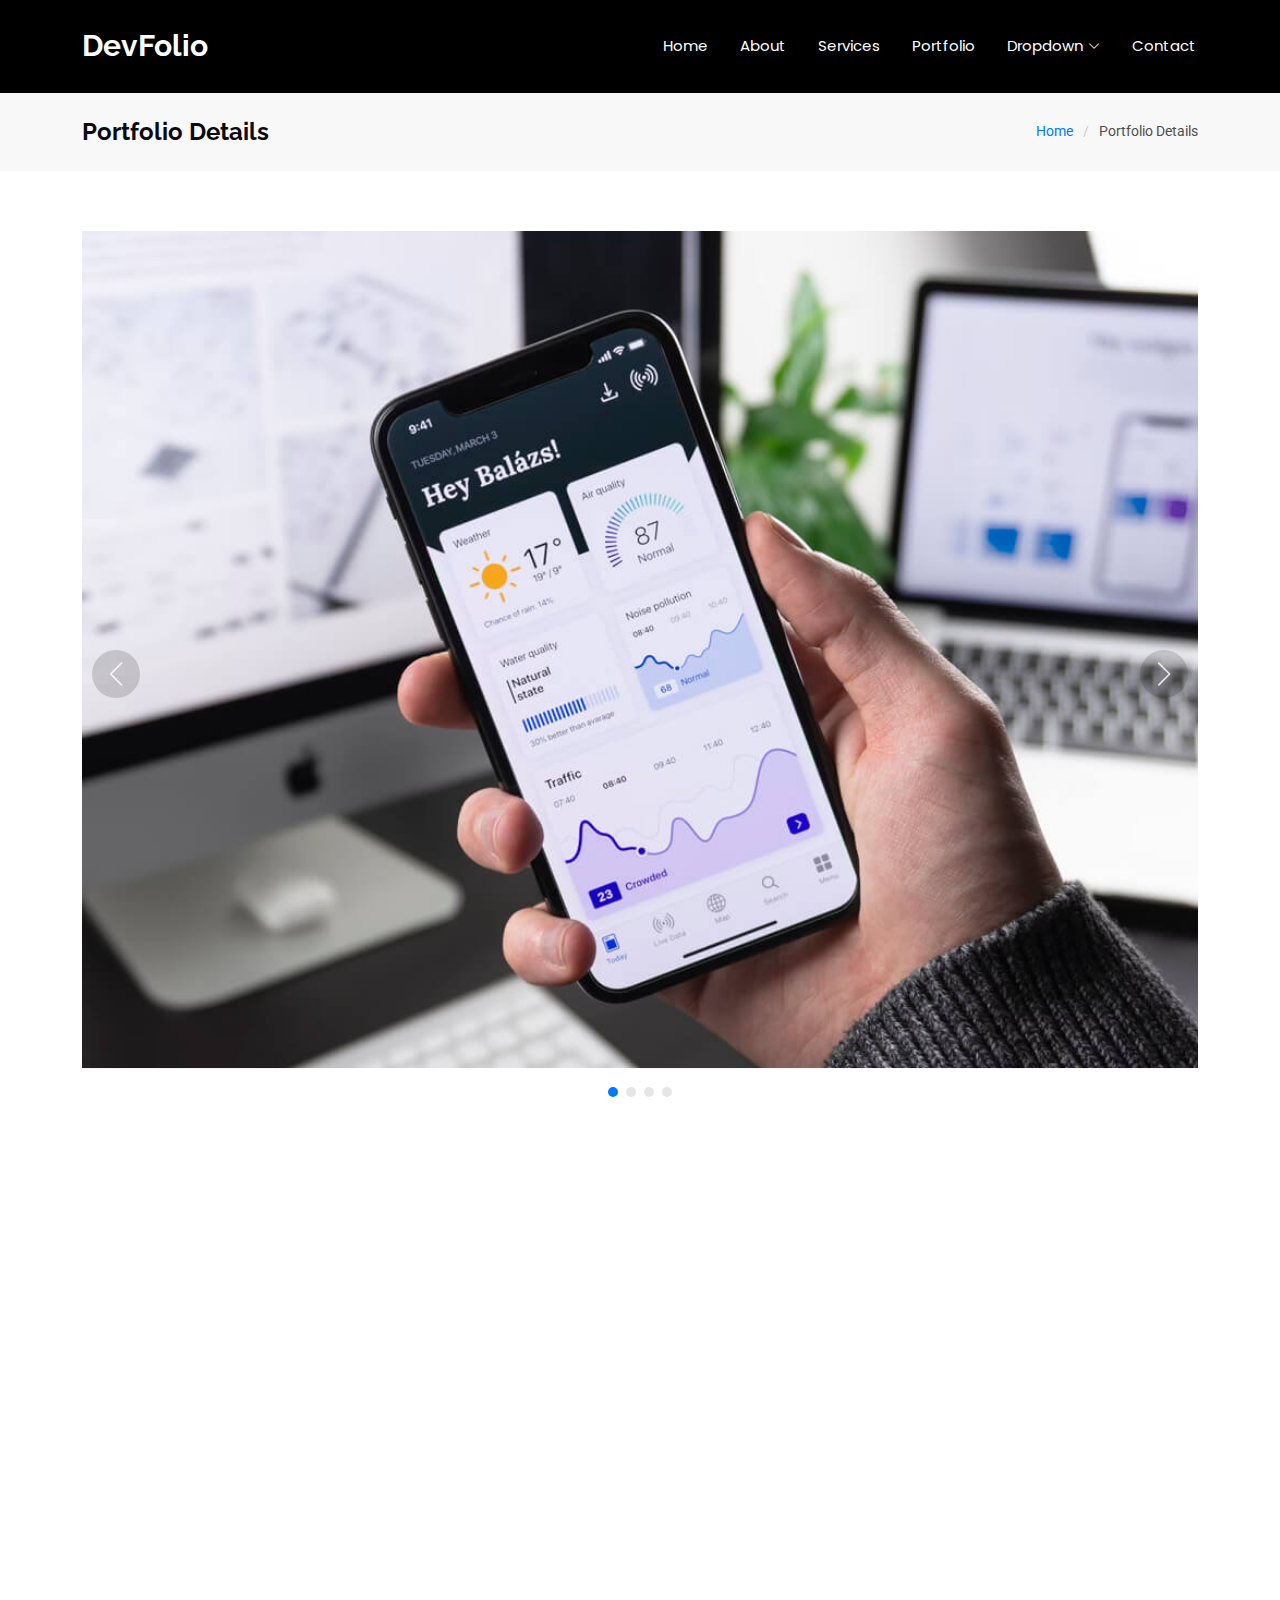
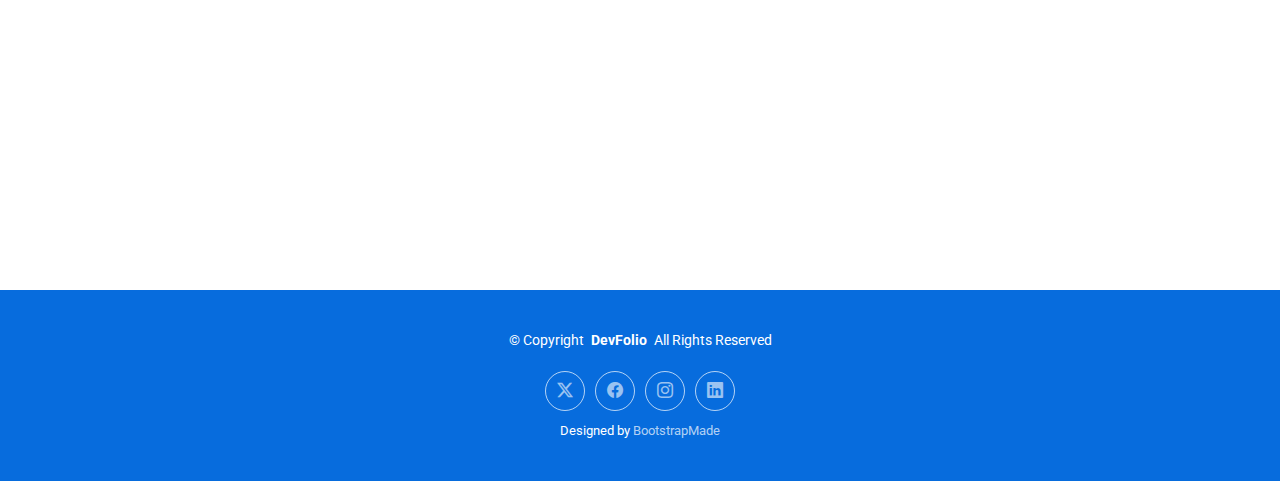
<file: portfolio-details.html>
<!DOCTYPE html>
<html lang="en">

<head>
  <meta charset="utf-8">
  <meta content="width=device-width, initial-scale=1.0" name="viewport">
  <title>Portfolio Details - DevFolio Bootstrap Template</title>
  <meta content="" name="description">
  <meta content="" name="keywords">

  <!-- Favicons -->
  <link href="assets/img/favicon.png" rel="icon">
  <link href="assets/img/apple-touch-icon.png" rel="apple-touch-icon">

  <!-- Fonts -->
  <link href="https://fonts.googleapis.com" rel="preconnect">
  <link href="https://fonts.gstatic.com" rel="preconnect" crossorigin>
  <link href="https://fonts.googleapis.com/css2?family=Roboto:ital,wght@0,100;0,300;0,400;0,500;0,700;0,900;1,100;1,300;1,400;1,500;1,700;1,900&family=Poppins:ital,wght@0,100;0,200;0,300;0,400;0,500;0,600;0,700;0,800;0,900;1,100;1,200;1,300;1,400;1,500;1,600;1,700;1,800;1,900&family=Raleway:ital,wght@0,100;0,200;0,300;0,400;0,500;0,600;0,700;0,800;0,900;1,100;1,200;1,300;1,400;1,500;1,600;1,700;1,800;1,900&display=swap" rel="stylesheet">

  <!-- Vendor CSS Files -->
  <link href="assets/vendor/bootstrap/css/bootstrap.min.css" rel="stylesheet">
  <link href="assets/vendor/bootstrap-icons/bootstrap-icons.css" rel="stylesheet">
  <link href="assets/vendor/aos/aos.css" rel="stylesheet">
  <link href="assets/vendor/glightbox/css/glightbox.min.css" rel="stylesheet">
  <link href="assets/vendor/swiper/swiper-bundle.min.css" rel="stylesheet">

  <!-- Main CSS File -->
  <link href="assets/css/main.css" rel="stylesheet">

  <!-- =======================================================
  * Template Name: DevFolio
  * Template URL: https://bootstrapmade.com/devfolio-bootstrap-portfolio-html-template/
  * Updated: Jun 06 2024 with Bootstrap v5.3.3
  * Author: BootstrapMade.com
  * License: https://bootstrapmade.com/license/
  ======================================================== -->
</head>

<body class="portfolio-details-page">

  <header id="header" class="header d-flex align-items-center sticky-top">
    <div class="container-fluid container-xl position-relative d-flex align-items-center justify-content-between">

      <a href="index.html" class="logo d-flex align-items-center">
        <!-- Uncomment the line below if you also wish to use an image logo -->
        <!-- <img src="assets/img/logo.png" alt=""> -->
        <h1 class="sitename">DevFolio</h1>
      </a>

      <nav id="navmenu" class="navmenu">
        <ul>
          <li><a href="#hero">Home<br></a></li>
          <li><a href="#about">About</a></li>
          <li><a href="#services">Services</a></li>
          <li><a href="#portfolio">Portfolio</a></li>
          <li class="dropdown"><a href="#"><span>Dropdown</span> <i class="bi bi-chevron-down toggle-dropdown"></i></a>
            <ul>
              <li><a href="#">Dropdown 1</a></li>
              <li class="dropdown"><a href="#"><span>Deep Dropdown</span> <i class="bi bi-chevron-down toggle-dropdown"></i></a>
                <ul>
                  <li><a href="#">Deep Dropdown 1</a></li>
                  <li><a href="#">Deep Dropdown 2</a></li>
                  <li><a href="#">Deep Dropdown 3</a></li>
                  <li><a href="#">Deep Dropdown 4</a></li>
                  <li><a href="#">Deep Dropdown 5</a></li>
                </ul>
              </li>
              <li><a href="#">Dropdown 2</a></li>
              <li><a href="#">Dropdown 3</a></li>
              <li><a href="#">Dropdown 4</a></li>
            </ul>
          </li>
          <li><a href="#contact">Contact</a></li>
        </ul>
        <i class="mobile-nav-toggle d-xl-none bi bi-list"></i>
      </nav>

    </div>
  </header>

  <main class="main">

    <!-- Page Title -->
    <div class="page-title" data-aos="fade">
      <div class="container d-lg-flex justify-content-between align-items-center">
        <h1 class="mb-2 mb-lg-0">Portfolio Details</h1>
        <nav class="breadcrumbs">
          <ol>
            <li><a href="index.html">Home</a></li>
            <li class="current">Portfolio Details</li>
          </ol>
        </nav>
      </div>
    </div><!-- End Page Title -->

    <!-- Portfolio Details Section -->
    <section id="portfolio-details" class="portfolio-details section">

      <div class="container" data-aos="fade-up">

        <div class="portfolio-details-slider swiper">
          <script type="application/json" class="swiper-config">
            {
              "loop": true,
              "speed": 600,
              "autoplay": {
                "delay": 5000
              },
              "slidesPerView": "auto",
              "navigation": {
                "nextEl": ".swiper-button-next",
                "prevEl": ".swiper-button-prev"
              },
              "pagination": {
                "el": ".swiper-pagination",
                "type": "bullets",
                "clickable": true
              }
            }
          </script>
          <div class="swiper-wrapper align-items-center">

            <div class="swiper-slide">
              <img src="assets/img/portfolio/app-1.jpg" alt="">
            </div>

            <div class="swiper-slide">
              <img src="assets/img/portfolio/product-1.jpg" alt="">
            </div>

            <div class="swiper-slide">
              <img src="assets/img/portfolio/branding-1.jpg" alt="">
            </div>

            <div class="swiper-slide">
              <img src="assets/img/portfolio/books-1.jpg" alt="">
            </div>

          </div>
          <div class="swiper-button-prev"></div>
          <div class="swiper-button-next"></div>
          <div class="swiper-pagination"></div>
        </div>

        <div class="row justify-content-between gy-4 mt-4">

          <div class="col-lg-8" data-aos="fade-up">
            <div class="portfolio-description">
              <h2>This is an example of portfolio details</h2>
              <p>
                Autem ipsum nam porro corporis rerum. Quis eos dolorem eos itaque inventore commodi labore quia quia. Exercitationem repudiandae officiis neque suscipit non officia eaque itaque enim. Voluptatem officia accusantium nesciunt est omnis tempora consectetur dignissimos. Sequi nulla at esse enim cum deserunt eius.
              </p>
              <p>
                Amet consequatur qui dolore veniam voluptatem voluptatem sit. Non aspernatur atque natus ut cum nam et. Praesentium error dolores rerum minus sequi quia veritatis eum. Eos et doloribus doloremque nesciunt molestiae laboriosam.
              </p>

              <div class="testimonial-item">
                <p>
                  <i class="bi bi-quote quote-icon-left"></i>
                  <span>Export tempor illum tamen malis malis eram quae irure esse labore quem cillum quid cillum eram malis quorum velit fore eram velit sunt aliqua noster fugiat irure amet legam anim culpa.</span>
                  <i class="bi bi-quote quote-icon-right"></i>
                </p>
                <div>
                  <img src="assets/img/testimonials/testimonials-2.jpg" class="testimonial-img" alt="">
                  <h3>Sara Wilsson</h3>
                  <h4>Designer</h4>
                </div>
              </div>

              <p>
                Impedit ipsum quae et aliquid doloribus et voluptatem quasi. Perspiciatis occaecati earum et magnam animi. Quibusdam non qui ea vitae suscipit vitae sunt. Repudiandae incidunt cumque minus deserunt assumenda tempore. Delectus voluptas necessitatibus est.
              </p>

              <p>
                Sunt voluptatum sapiente facilis quo odio aut ipsum repellat debitis. Molestiae et autem libero. Explicabo et quod necessitatibus similique quis dolor eum. Numquam eaque praesentium rem et qui nesciunt.
              </p>

            </div>
          </div>

          <div class="col-lg-3" data-aos="fade-up" data-aos-delay="100">
            <div class="portfolio-info">
              <h3>Project information</h3>
              <ul>
                <li><strong>Category</strong> Web design</li>
                <li><strong>Client</strong> ASU Company</li>
                <li><strong>Project date</strong> 01 March, 2020</li>
                <li><strong>Project URL</strong> <a href="#">www.example.com</a></li>
                <li><a href="#" class="btn-visit align-self-start">Visit Website</a></li>
              </ul>
            </div>
          </div>

        </div>

      </div>

    </section><!-- /Portfolio Details Section -->

  </main>

  <footer id="footer" class="footer">

    <div class="container">
      <div class="copyright text-center ">
        <p>© <span>Copyright</span> <strong class="px-1 sitename">DevFolio</strong> <span>All Rights Reserved</span></p>
      </div>
      <div class="social-links d-flex justify-content-center">
        <a href=""><i class="bi bi-twitter-x"></i></a>
        <a href=""><i class="bi bi-facebook"></i></a>
        <a href=""><i class="bi bi-instagram"></i></a>
        <a href=""><i class="bi bi-linkedin"></i></a>
      </div>
      <div class="credits">
        <!-- All the links in the footer should remain intact. -->
        <!-- You can delete the links only if you've purchased the pro version. -->
        <!-- Licensing information: https://bootstrapmade.com/license/ -->
        <!-- Purchase the pro version with working PHP/AJAX contact form: [buy-url] -->
        Designed by <a href="https://bootstrapmade.com/">BootstrapMade</a>
      </div>
    </div>

  </footer>

  <!-- Scroll Top -->
  <a href="#" id="scroll-top" class="scroll-top d-flex align-items-center justify-content-center"><i class="bi bi-arrow-up-short"></i></a>

  <!-- Preloader -->
  <div id="preloader"></div>

  <!-- Vendor JS Files -->
  <script src="assets/vendor/bootstrap/js/bootstrap.bundle.min.js"></script>
  <script src="assets/vendor/php-email-form/validate.js"></script>
  <script src="assets/vendor/aos/aos.js"></script>
  <script src="assets/vendor/typed.js/typed.umd.js"></script>
  <script src="assets/vendor/waypoints/noframework.waypoints.js"></script>
  <script src="assets/vendor/purecounter/purecounter_vanilla.js"></script>
  <script src="assets/vendor/glightbox/js/glightbox.min.js"></script>
  <script src="assets/vendor/imagesloaded/imagesloaded.pkgd.min.js"></script>
  <script src="assets/vendor/isotope-layout/isotope.pkgd.min.js"></script>
  <script src="assets/vendor/swiper/swiper-bundle.min.js"></script>

  <!-- Main JS File -->
  <script src="assets/js/main.js"></script>

</body>

</html>
</file>
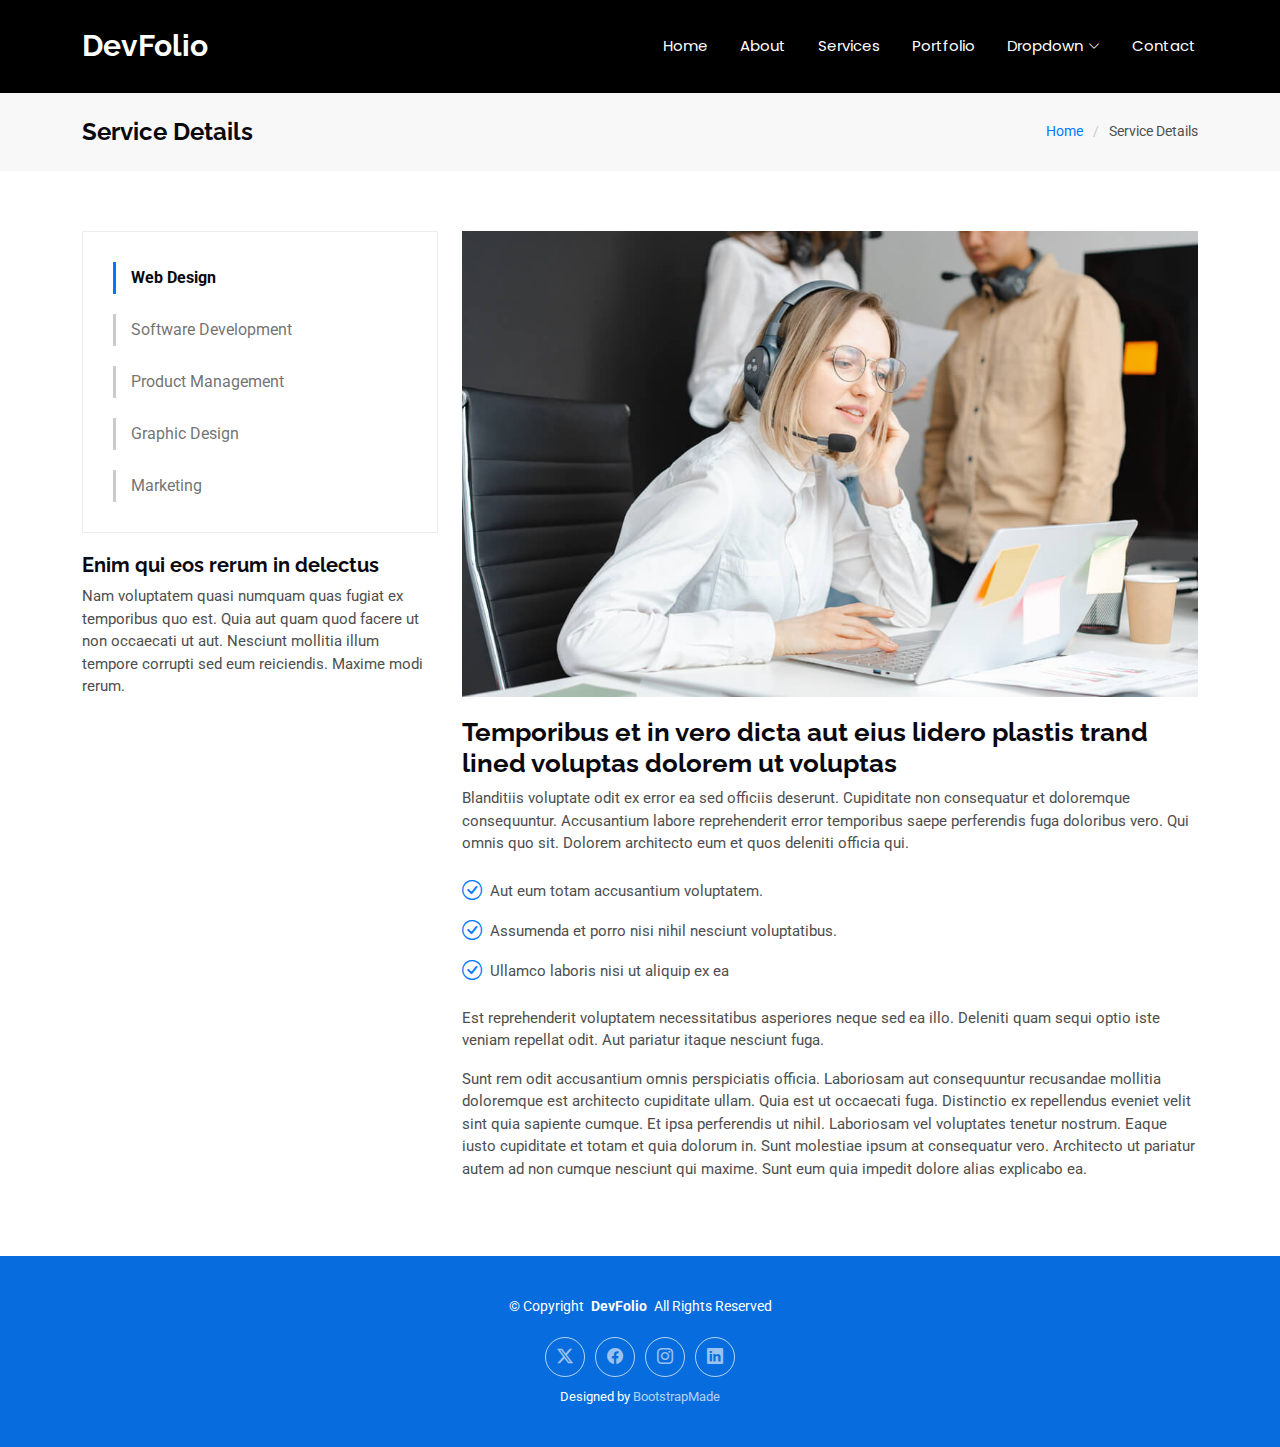
<file: service-details.html>
<!DOCTYPE html>
<html lang="en">

<head>
  <meta charset="utf-8">
  <meta content="width=device-width, initial-scale=1.0" name="viewport">
  <title>Service Details - DevFolio Bootstrap Template</title>
  <meta content="" name="description">
  <meta content="" name="keywords">

  <!-- Favicons -->
  <link href="assets/img/favicon.png" rel="icon">
  <link href="assets/img/apple-touch-icon.png" rel="apple-touch-icon">

  <!-- Fonts -->
  <link href="https://fonts.googleapis.com" rel="preconnect">
  <link href="https://fonts.gstatic.com" rel="preconnect" crossorigin>
  <link href="https://fonts.googleapis.com/css2?family=Roboto:ital,wght@0,100;0,300;0,400;0,500;0,700;0,900;1,100;1,300;1,400;1,500;1,700;1,900&family=Poppins:ital,wght@0,100;0,200;0,300;0,400;0,500;0,600;0,700;0,800;0,900;1,100;1,200;1,300;1,400;1,500;1,600;1,700;1,800;1,900&family=Raleway:ital,wght@0,100;0,200;0,300;0,400;0,500;0,600;0,700;0,800;0,900;1,100;1,200;1,300;1,400;1,500;1,600;1,700;1,800;1,900&display=swap" rel="stylesheet">

  <!-- Vendor CSS Files -->
  <link href="assets/vendor/bootstrap/css/bootstrap.min.css" rel="stylesheet">
  <link href="assets/vendor/bootstrap-icons/bootstrap-icons.css" rel="stylesheet">
  <link href="assets/vendor/aos/aos.css" rel="stylesheet">
  <link href="assets/vendor/glightbox/css/glightbox.min.css" rel="stylesheet">
  <link href="assets/vendor/swiper/swiper-bundle.min.css" rel="stylesheet">

  <!-- Main CSS File -->
  <link href="assets/css/main.css" rel="stylesheet">

  <!-- =======================================================
  * Template Name: DevFolio
  * Template URL: https://bootstrapmade.com/devfolio-bootstrap-portfolio-html-template/
  * Updated: Jun 06 2024 with Bootstrap v5.3.3
  * Author: BootstrapMade.com
  * License: https://bootstrapmade.com/license/
  ======================================================== -->
</head>

<body class="service-details-page">

  <header id="header" class="header d-flex align-items-center sticky-top">
    <div class="container-fluid container-xl position-relative d-flex align-items-center justify-content-between">

      <a href="index.html" class="logo d-flex align-items-center">
        <!-- Uncomment the line below if you also wish to use an image logo -->
        <!-- <img src="assets/img/logo.png" alt=""> -->
        <h1 class="sitename">DevFolio</h1>
      </a>

      <nav id="navmenu" class="navmenu">
        <ul>
          <li><a href="#hero">Home<br></a></li>
          <li><a href="#about">About</a></li>
          <li><a href="#services">Services</a></li>
          <li><a href="#portfolio">Portfolio</a></li>
          <li class="dropdown"><a href="#"><span>Dropdown</span> <i class="bi bi-chevron-down toggle-dropdown"></i></a>
            <ul>
              <li><a href="#">Dropdown 1</a></li>
              <li class="dropdown"><a href="#"><span>Deep Dropdown</span> <i class="bi bi-chevron-down toggle-dropdown"></i></a>
                <ul>
                  <li><a href="#">Deep Dropdown 1</a></li>
                  <li><a href="#">Deep Dropdown 2</a></li>
                  <li><a href="#">Deep Dropdown 3</a></li>
                  <li><a href="#">Deep Dropdown 4</a></li>
                  <li><a href="#">Deep Dropdown 5</a></li>
                </ul>
              </li>
              <li><a href="#">Dropdown 2</a></li>
              <li><a href="#">Dropdown 3</a></li>
              <li><a href="#">Dropdown 4</a></li>
            </ul>
          </li>
          <li><a href="#contact">Contact</a></li>
        </ul>
        <i class="mobile-nav-toggle d-xl-none bi bi-list"></i>
      </nav>

    </div>
  </header>

  <main class="main">

    <!-- Page Title -->
    <div class="page-title" data-aos="fade">
      <div class="container d-lg-flex justify-content-between align-items-center">
        <h1 class="mb-2 mb-lg-0">Service Details</h1>
        <nav class="breadcrumbs">
          <ol>
            <li><a href="index.html">Home</a></li>
            <li class="current">Service Details</li>
          </ol>
        </nav>
      </div>
    </div><!-- End Page Title -->

    <!-- Service Details Section -->
    <section id="service-details" class="service-details section">

      <div class="container">

        <div class="row gy-4">

          <div class="col-lg-4" data-aos="fade-up" data-aos-delay="100">
            <div class="services-list">
              <a href="#" class="active">Web Design</a>
              <a href="#">Software Development</a>
              <a href="#">Product Management</a>
              <a href="#">Graphic Design</a>
              <a href="#">Marketing</a>
            </div>

            <h4>Enim qui eos rerum in delectus</h4>
            <p>Nam voluptatem quasi numquam quas fugiat ex temporibus quo est. Quia aut quam quod facere ut non occaecati ut aut. Nesciunt mollitia illum tempore corrupti sed eum reiciendis. Maxime modi rerum.</p>
          </div>

          <div class="col-lg-8" data-aos="fade-up" data-aos-delay="200">
            <img src="assets/img/services.jpg" alt="" class="img-fluid services-img">
            <h3>Temporibus et in vero dicta aut eius lidero plastis trand lined voluptas dolorem ut voluptas</h3>
            <p>
              Blanditiis voluptate odit ex error ea sed officiis deserunt. Cupiditate non consequatur et doloremque consequuntur. Accusantium labore reprehenderit error temporibus saepe perferendis fuga doloribus vero. Qui omnis quo sit. Dolorem architecto eum et quos deleniti officia qui.
            </p>
            <ul>
              <li><i class="bi bi-check-circle"></i> <span>Aut eum totam accusantium voluptatem.</span></li>
              <li><i class="bi bi-check-circle"></i> <span>Assumenda et porro nisi nihil nesciunt voluptatibus.</span></li>
              <li><i class="bi bi-check-circle"></i> <span>Ullamco laboris nisi ut aliquip ex ea</span></li>
            </ul>
            <p>
              Est reprehenderit voluptatem necessitatibus asperiores neque sed ea illo. Deleniti quam sequi optio iste veniam repellat odit. Aut pariatur itaque nesciunt fuga.
            </p>
            <p>
              Sunt rem odit accusantium omnis perspiciatis officia. Laboriosam aut consequuntur recusandae mollitia doloremque est architecto cupiditate ullam. Quia est ut occaecati fuga. Distinctio ex repellendus eveniet velit sint quia sapiente cumque. Et ipsa perferendis ut nihil. Laboriosam vel voluptates tenetur nostrum. Eaque iusto cupiditate et totam et quia dolorum in. Sunt molestiae ipsum at consequatur vero. Architecto ut pariatur autem ad non cumque nesciunt qui maxime. Sunt eum quia impedit dolore alias explicabo ea.
            </p>
          </div>

        </div>

      </div>

    </section><!-- /Service Details Section -->

  </main>

  <footer id="footer" class="footer">

    <div class="container">
      <div class="copyright text-center ">
        <p>© <span>Copyright</span> <strong class="px-1 sitename">DevFolio</strong> <span>All Rights Reserved</span></p>
      </div>
      <div class="social-links d-flex justify-content-center">
        <a href=""><i class="bi bi-twitter-x"></i></a>
        <a href=""><i class="bi bi-facebook"></i></a>
        <a href=""><i class="bi bi-instagram"></i></a>
        <a href=""><i class="bi bi-linkedin"></i></a>
      </div>
      <div class="credits">
        <!-- All the links in the footer should remain intact. -->
        <!-- You can delete the links only if you've purchased the pro version. -->
        <!-- Licensing information: https://bootstrapmade.com/license/ -->
        <!-- Purchase the pro version with working PHP/AJAX contact form: [buy-url] -->
        Designed by <a href="https://bootstrapmade.com/">BootstrapMade</a>
      </div>
    </div>

  </footer>

  <!-- Scroll Top -->
  <a href="#" id="scroll-top" class="scroll-top d-flex align-items-center justify-content-center"><i class="bi bi-arrow-up-short"></i></a>

  <!-- Preloader -->
  <div id="preloader"></div>

  <!-- Vendor JS Files -->
  <script src="assets/vendor/bootstrap/js/bootstrap.bundle.min.js"></script>
  <script src="assets/vendor/php-email-form/validate.js"></script>
  <script src="assets/vendor/aos/aos.js"></script>
  <script src="assets/vendor/typed.js/typed.umd.js"></script>
  <script src="assets/vendor/waypoints/noframework.waypoints.js"></script>
  <script src="assets/vendor/purecounter/purecounter_vanilla.js"></script>
  <script src="assets/vendor/glightbox/js/glightbox.min.js"></script>
  <script src="assets/vendor/imagesloaded/imagesloaded.pkgd.min.js"></script>
  <script src="assets/vendor/isotope-layout/isotope.pkgd.min.js"></script>
  <script src="assets/vendor/swiper/swiper-bundle.min.js"></script>

  <!-- Main JS File -->
  <script src="assets/js/main.js"></script>

</body>

</html>
</file>
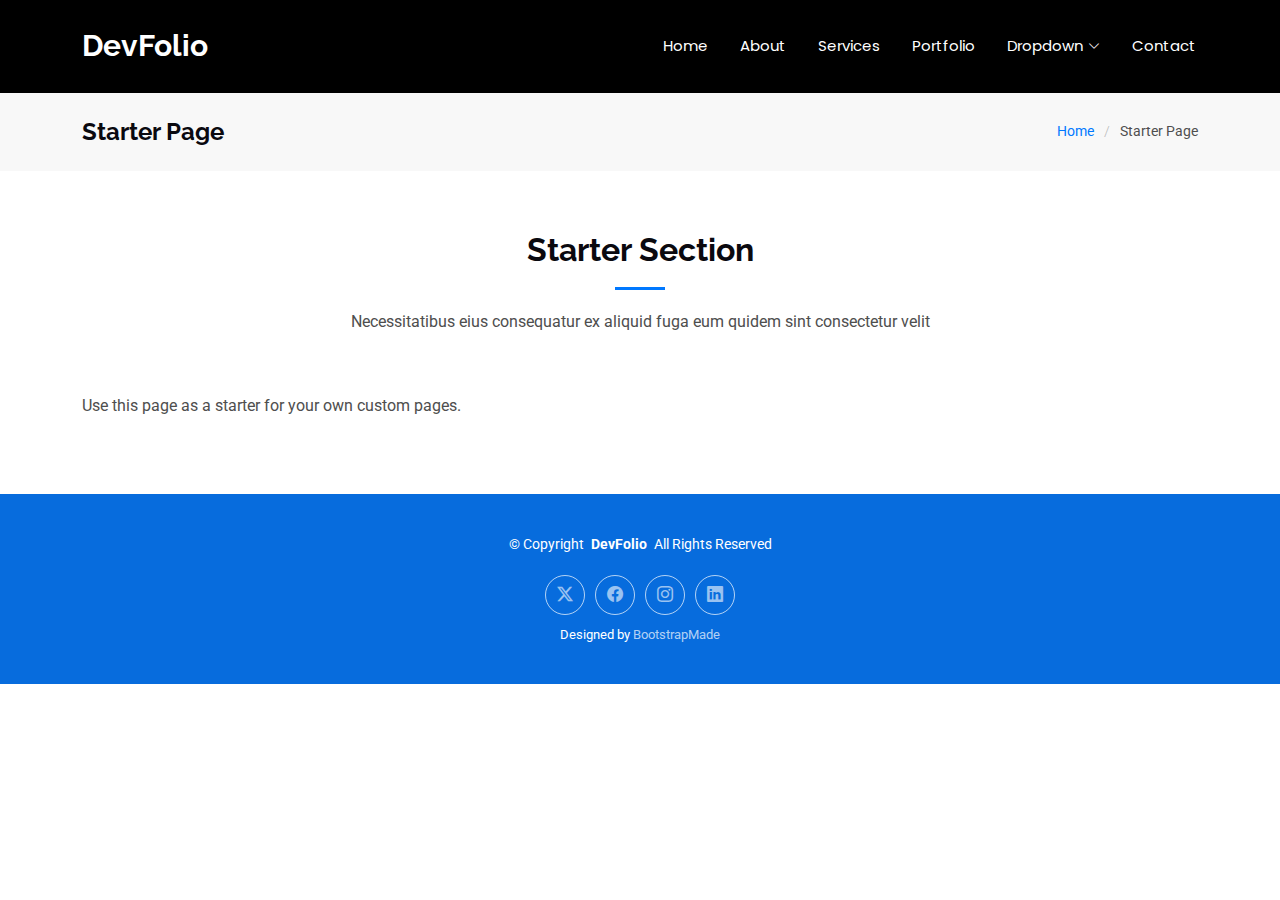
<file: starter-page.html>
<!DOCTYPE html>
<html lang="en">

<head>
  <meta charset="utf-8">
  <meta content="width=device-width, initial-scale=1.0" name="viewport">
  <title>Starter Page - DevFolio Bootstrap Template</title>
  <meta content="" name="description">
  <meta content="" name="keywords">

  <!-- Favicons -->
  <link href="assets/img/favicon.png" rel="icon">
  <link href="assets/img/apple-touch-icon.png" rel="apple-touch-icon">

  <!-- Fonts -->
  <link href="https://fonts.googleapis.com" rel="preconnect">
  <link href="https://fonts.gstatic.com" rel="preconnect" crossorigin>
  <link href="https://fonts.googleapis.com/css2?family=Roboto:ital,wght@0,100;0,300;0,400;0,500;0,700;0,900;1,100;1,300;1,400;1,500;1,700;1,900&family=Poppins:ital,wght@0,100;0,200;0,300;0,400;0,500;0,600;0,700;0,800;0,900;1,100;1,200;1,300;1,400;1,500;1,600;1,700;1,800;1,900&family=Raleway:ital,wght@0,100;0,200;0,300;0,400;0,500;0,600;0,700;0,800;0,900;1,100;1,200;1,300;1,400;1,500;1,600;1,700;1,800;1,900&display=swap" rel="stylesheet">

  <!-- Vendor CSS Files -->
  <link href="assets/vendor/bootstrap/css/bootstrap.min.css" rel="stylesheet">
  <link href="assets/vendor/bootstrap-icons/bootstrap-icons.css" rel="stylesheet">
  <link href="assets/vendor/aos/aos.css" rel="stylesheet">
  <link href="assets/vendor/glightbox/css/glightbox.min.css" rel="stylesheet">
  <link href="assets/vendor/swiper/swiper-bundle.min.css" rel="stylesheet">

  <!-- Main CSS File -->
  <link href="assets/css/main.css" rel="stylesheet">

  <!-- =======================================================
  * Template Name: DevFolio
  * Template URL: https://bootstrapmade.com/devfolio-bootstrap-portfolio-html-template/
  * Updated: Jun 06 2024 with Bootstrap v5.3.3
  * Author: BootstrapMade.com
  * License: https://bootstrapmade.com/license/
  ======================================================== -->
</head>

<body class="starter-page-page">

  <header id="header" class="header d-flex align-items-center sticky-top">
    <div class="container-fluid container-xl position-relative d-flex align-items-center justify-content-between">

      <a href="index.html" class="logo d-flex align-items-center">
        <!-- Uncomment the line below if you also wish to use an image logo -->
        <!-- <img src="assets/img/logo.png" alt=""> -->
        <h1 class="sitename">DevFolio</h1>
      </a>

      <nav id="navmenu" class="navmenu">
        <ul>
          <li><a href="#hero">Home<br></a></li>
          <li><a href="#about">About</a></li>
          <li><a href="#services">Services</a></li>
          <li><a href="#portfolio">Portfolio</a></li>
          <li class="dropdown"><a href="#"><span>Dropdown</span> <i class="bi bi-chevron-down toggle-dropdown"></i></a>
            <ul>
              <li><a href="#">Dropdown 1</a></li>
              <li class="dropdown"><a href="#"><span>Deep Dropdown</span> <i class="bi bi-chevron-down toggle-dropdown"></i></a>
                <ul>
                  <li><a href="#">Deep Dropdown 1</a></li>
                  <li><a href="#">Deep Dropdown 2</a></li>
                  <li><a href="#">Deep Dropdown 3</a></li>
                  <li><a href="#">Deep Dropdown 4</a></li>
                  <li><a href="#">Deep Dropdown 5</a></li>
                </ul>
              </li>
              <li><a href="#">Dropdown 2</a></li>
              <li><a href="#">Dropdown 3</a></li>
              <li><a href="#">Dropdown 4</a></li>
            </ul>
          </li>
          <li><a href="#contact">Contact</a></li>
        </ul>
        <i class="mobile-nav-toggle d-xl-none bi bi-list"></i>
      </nav>

    </div>
  </header>

  <main class="main">

    <!-- Page Title -->
    <div class="page-title" data-aos="fade">
      <div class="container d-lg-flex justify-content-between align-items-center">
        <h1 class="mb-2 mb-lg-0">Starter Page</h1>
        <nav class="breadcrumbs">
          <ol>
            <li><a href="index.html">Home</a></li>
            <li class="current">Starter Page</li>
          </ol>
        </nav>
      </div>
    </div><!-- End Page Title -->

    <!-- Starter Section Section -->
    <section id="starter-section" class="starter-section section">

      <!-- Section Title -->
      <div class="container section-title" data-aos="fade-up">
        <h2>Starter Section</h2>
        <p>Necessitatibus eius consequatur ex aliquid fuga eum quidem sint consectetur velit</p>
      </div><!-- End Section Title -->

      <div class="container" data-aos="fade-up">
        <p>Use this page as a starter for your own custom pages.</p>
      </div>

    </section><!-- /Starter Section Section -->

  </main>

  <footer id="footer" class="footer">

    <div class="container">
      <div class="copyright text-center ">
        <p>© <span>Copyright</span> <strong class="px-1 sitename">DevFolio</strong> <span>All Rights Reserved</span></p>
      </div>
      <div class="social-links d-flex justify-content-center">
        <a href=""><i class="bi bi-twitter-x"></i></a>
        <a href=""><i class="bi bi-facebook"></i></a>
        <a href=""><i class="bi bi-instagram"></i></a>
        <a href=""><i class="bi bi-linkedin"></i></a>
      </div>
      <div class="credits">
        <!-- All the links in the footer should remain intact. -->
        <!-- You can delete the links only if you've purchased the pro version. -->
        <!-- Licensing information: https://bootstrapmade.com/license/ -->
        <!-- Purchase the pro version with working PHP/AJAX contact form: [buy-url] -->
        Designed by <a href="https://bootstrapmade.com/">BootstrapMade</a>
      </div>
    </div>

  </footer>

  <!-- Scroll Top -->
  <a href="#" id="scroll-top" class="scroll-top d-flex align-items-center justify-content-center"><i class="bi bi-arrow-up-short"></i></a>

  <!-- Preloader -->
  <div id="preloader"></div>

  <!-- Vendor JS Files -->
  <script src="assets/vendor/bootstrap/js/bootstrap.bundle.min.js"></script>
  <script src="assets/vendor/php-email-form/validate.js"></script>
  <script src="assets/vendor/aos/aos.js"></script>
  <script src="assets/vendor/typed.js/typed.umd.js"></script>
  <script src="assets/vendor/waypoints/noframework.waypoints.js"></script>
  <script src="assets/vendor/purecounter/purecounter_vanilla.js"></script>
  <script src="assets/vendor/glightbox/js/glightbox.min.js"></script>
  <script src="assets/vendor/imagesloaded/imagesloaded.pkgd.min.js"></script>
  <script src="assets/vendor/isotope-layout/isotope.pkgd.min.js"></script>
  <script src="assets/vendor/swiper/swiper-bundle.min.js"></script>

  <!-- Main JS File -->
  <script src="assets/js/main.js"></script>

</body>

</html>
</file>
<file: assets/css/main.css>
/**
* Template Name: DevFolio
* Template URL: https://bootstrapmade.com/devfolio-bootstrap-portfolio-html-template/
* Updated: Jun 06 2024 with Bootstrap v5.3.3
* Author: BootstrapMade.com
* License: https://bootstrapmade.com/license/
*/

/*--------------------------------------------------------------
# Font & Color Variables
# Help: https://bootstrapmade.com/color-system/
--------------------------------------------------------------*/
/* Fonts */
:root {
  --default-font: "Roboto",  system-ui, -apple-system, "Segoe UI", Roboto, "Helvetica Neue", Arial, "Noto Sans", "Liberation Sans", sans-serif, "Apple Color Emoji", "Segoe UI Emoji", "Segoe UI Symbol", "Noto Color Emoji";
  --heading-font: "Raleway",  sans-serif;
  --nav-font: "Poppins",  sans-serif;
}

/* Global Colors - The following color variables are used throughout the website. Updating them here will change the color scheme of the entire website */
:root { 
  --background-color: #ffffff; /* Background color for the entire website, including individual sections */
  --default-color: #4e4e4e; /* Default color used for the majority of the text content across the entire website */
  --heading-color: #0a090f; /* Color for headings, subheadings and title throughout the website */
  --accent-color: #0078ff; /* Accent color that represents your brand on the website. It's used for buttons, links, and other elements that need to stand out */
  --contrast-color: #ffffff; /* The contrast color is used for elements when the background color is one of the heading, accent, or default colors. Its purpose is to ensure proper contrast and readability when placed over these more dominant colors */
}

/* Nav Menu Colors - The following color variables are used specifically for the navigation menu. They are separate from the global colors to allow for more customization options */
:root {
  --nav-color: #ffffff;  /* The default color of the main navmenu links */
  --nav-hover-color: #ffffff; /* Applied to main navmenu links when they are hovered over or active */
  --nav-dropdown-background-color: #ffffff; /* Used as the background color for dropdown items that appear when hovering over primary navigation items */
  --nav-dropdown-color: #212529; /* Used for navigation links of the dropdown items in the navigation menu. */
  --nav-dropdown-hover-color: #0078ff; /* Similar to --nav-hover-color, this color is applied to dropdown navigation links when they are hovered over. */
}

/* Template Custom Colors */
:root {
  --alt-background-color: #076cdd;
}

/* Smooth scroll */
:root {
  scroll-behavior: smooth;
}

/*--------------------------------------------------------------
# General
--------------------------------------------------------------*/
body {
  color: var(--default-color);
  background-color: var(--background-color);
  font-family: var(--default-font);
}

a {
  color: var(--accent-color);
  text-decoration: none;
  transition: 0.3s;
}

a:hover {
  color: color-mix(in srgb, var(--accent-color), transparent 25%);
  text-decoration: none;
}

h1,
h2,
h3,
h4,
h5,
h6 {
  color: var(--heading-color);
  font-family: var(--heading-font);
}

/*--------------------------------------------------------------
# Global Header
--------------------------------------------------------------*/
.header {
  --background-color: #000000;
  --default-color: #ffffff;
  --heading-color: #ffffff;
  color: var(--default-color);
  background-color: var(--background-color);
  padding: 20px 0;
  transition: all 0.5s;
  z-index: 997;
}

.header .logo {
  line-height: 1;
}

.header .logo img {
  max-height: 32px;
  margin-right: 8px;
}

.header .logo h1 {
  font-size: 30px;
  margin: 0;
  font-weight: 700;
  color: var(--heading-color);
}

.scrolled .header {
  box-shadow: 0px 0 18px color-mix(in srgb, var(--default-color), transparent 85%);
}

/*--------------------------------------------------------------
# Navigation Menu
--------------------------------------------------------------*/
/* Desktop Navigation */
@media (min-width: 1200px) {
  .navmenu {
    padding: 0;
  }

  .navmenu ul {
    margin: 0;
    padding: 0;
    display: flex;
    list-style: none;
    align-items: center;
  }

  .navmenu li {
    position: relative;
  }

  .navmenu>ul>li {
    white-space: nowrap;
    padding: 15px 14px;
  }

  .navmenu>ul>li:last-child {
    padding-right: 0;
  }

  .navmenu a,
  .navmenu a:focus {
    color: var(--nav-color);
    font-size: 15px;
    padding: 0 2px;
    font-family: var(--nav-font);
    font-weight: 400;
    display: flex;
    align-items: center;
    justify-content: space-between;
    white-space: nowrap;
    transition: 0.3s;
    position: relative;
  }

  .navmenu a i,
  .navmenu a:focus i {
    font-size: 12px;
    line-height: 0;
    margin-left: 5px;
    transition: 0.3s;
  }

  .navmenu>ul>li>a:before {
    content: "";
    position: absolute;
    width: 100%;
    height: 2px;
    bottom: -6px;
    left: 0;
    background-color: var(--nav-hover-color);
    visibility: hidden;
    width: 0px;
    transition: all 0.3s ease-in-out 0s;
  }

  .navmenu a:hover:before,
  .navmenu li:hover>a:before,
  .navmenu .active:before {
    visibility: visible;
    width: 100%;
  }

  .navmenu li:hover>a,
  .navmenu .active,
  .navmenu .active:focus {
    color: var(--nav-hover-color);
  }

  .navmenu .dropdown ul {
    margin: 0;
    padding: 10px 0;
    background: var(--nav-dropdown-background-color);
    display: block;
    position: absolute;
    visibility: hidden;
    left: 14px;
    top: 130%;
    opacity: 0;
    transition: 0.3s;
    border-radius: 4px;
    z-index: 99;
    box-shadow: 0px 0px 30px color-mix(in srgb, var(--default-color), transparent 85%);
  }

  .navmenu .dropdown ul li {
    min-width: 200px;
  }

  .navmenu .dropdown ul a {
    padding: 10px 20px;
    font-size: 15px;
    text-transform: none;
    color: var(--nav-dropdown-color);
  }

  .navmenu .dropdown ul a i {
    font-size: 12px;
  }

  .navmenu .dropdown ul a:hover,
  .navmenu .dropdown ul .active:hover,
  .navmenu .dropdown ul li:hover>a {
    color: var(--nav-dropdown-hover-color);
  }

  .navmenu .dropdown:hover>ul {
    opacity: 1;
    top: 100%;
    visibility: visible;
  }

  .navmenu .dropdown .dropdown ul {
    top: 0;
    left: -90%;
    visibility: hidden;
  }

  .navmenu .dropdown .dropdown:hover>ul {
    opacity: 1;
    top: 0;
    left: -100%;
    visibility: visible;
  }
}

/* Mobile Navigation */
@media (max-width: 1199px) {
  .mobile-nav-toggle {
    color: var(--nav-color);
    font-size: 28px;
    line-height: 0;
    margin-right: 10px;
    cursor: pointer;
    transition: color 0.3s;
  }

  .navmenu {
    padding: 0;
    z-index: 9997;
  }

  .navmenu ul {
    display: none;
    position: absolute;
    inset: 60px 20px 20px 20px;
    padding: 10px 0;
    margin: 0;
    border-radius: 6px;
    background-color: var(--nav-dropdown-background-color);
    border: 1px solid color-mix(in srgb, var(--default-color), transparent 90%);
    box-shadow: none;
    overflow-y: auto;
    transition: 0.3s;
    z-index: 9998;
  }

  .navmenu a,
  .navmenu a:focus {
    color: var(--nav-dropdown-color);
    padding: 10px 20px;
    font-family: var(--nav-font);
    font-size: 17px;
    font-weight: 500;
    display: flex;
    align-items: center;
    justify-content: space-between;
    white-space: nowrap;
    transition: 0.3s;
  }

  .navmenu a i,
  .navmenu a:focus i {
    font-size: 12px;
    line-height: 0;
    margin-left: 5px;
    width: 30px;
    height: 30px;
    display: flex;
    align-items: center;
    justify-content: center;
    border-radius: 50%;
    transition: 0.3s;
    background-color: color-mix(in srgb, var(--accent-color), transparent 90%);
  }

  .navmenu a i:hover,
  .navmenu a:focus i:hover {
    background-color: var(--accent-color);
    color: var(--contrast-color);
  }

  .navmenu a:hover,
  .navmenu .active,
  .navmenu .active:focus {
    color: var(--nav-dropdown-hover-color);
  }

  .navmenu .active i,
  .navmenu .active:focus i {
    background-color: var(--accent-color);
    color: var(--contrast-color);
    transform: rotate(180deg);
  }

  .navmenu .dropdown ul {
    position: static;
    display: none;
    z-index: 99;
    padding: 10px 0;
    margin: 10px 20px;
    background-color: var(--nav-dropdown-background-color);
    transition: all 0.5s ease-in-out;
  }

  .navmenu .dropdown ul ul {
    background-color: rgba(33, 37, 41, 0.1);
  }

  .navmenu .dropdown>.dropdown-active {
    display: block;
    background-color: rgba(33, 37, 41, 0.03);
  }

  .mobile-nav-active {
    overflow: hidden;
  }

  .mobile-nav-active .mobile-nav-toggle {
    color: #fff;
    position: absolute;
    font-size: 32px;
    top: 15px;
    right: 15px;
    margin-right: 0;
    z-index: 9999;
  }

  .mobile-nav-active .navmenu {
    position: fixed;
    overflow: hidden;
    inset: 0;
    background: rgba(33, 37, 41, 0.8);
    transition: 0.3s;
  }

  .mobile-nav-active .navmenu>ul {
    display: block;
  }
}

/*--------------------------------------------------------------
# Global Footer
--------------------------------------------------------------*/
.footer {
  --background-color: var(--alt-background-color);
  --default-color: #fff;
  color: var(--default-color);
  background-color: var(--background-color);
  font-size: 14px;
  padding: 40px 0;
  position: relative;
}

.footer .copyright p {
  margin-bottom: 0;
}

.footer .social-links {
  margin-top: 20px;
}

.footer .social-links a {
  display: flex;
  align-items: center;
  justify-content: center;
  width: 40px;
  height: 40px;
  border-radius: 50%;
  border: 1px solid color-mix(in srgb, var(--default-color), transparent 30%);
  font-size: 16px;
  color: color-mix(in srgb, var(--default-color), transparent 40%);
  margin: 0 5px;
  transition: 0.3s;
}

.footer .social-links a:hover {
  color: var(--default-color);
  border-color: var(--default-color);
}

.footer .credits {
  margin-top: 10px;
  font-size: 13px;
  text-align: center;
}

.footer .credits a {
  color: color-mix(in srgb, var(--default-color), transparent 30%);
}

/*--------------------------------------------------------------
# Preloader
--------------------------------------------------------------*/
#preloader {
  position: fixed;
  inset: 0;
  z-index: 999999;
  overflow: hidden;
  background: var(--background-color);
  transition: all 0.6s ease-out;
}

#preloader:before {
  content: "";
  position: fixed;
  top: calc(50% - 30px);
  left: calc(50% - 30px);
  border: 6px solid #ffffff;
  border-color: var(--accent-color) transparent var(--accent-color) transparent;
  border-radius: 50%;
  width: 60px;
  height: 60px;
  animation: animate-preloader 1.5s linear infinite;
}

@keyframes animate-preloader {
  0% {
    transform: rotate(0deg);
  }

  100% {
    transform: rotate(360deg);
  }
}

/*--------------------------------------------------------------
# Scroll Top Button
--------------------------------------------------------------*/
.scroll-top {
  position: fixed;
  visibility: hidden;
  opacity: 0;
  right: 15px;
  bottom: -15px;
  z-index: 99999;
  background-color: var(--accent-color);
  width: 44px;
  height: 44px;
  border-radius: 50px;
  transition: all 0.4s;
}

.scroll-top i {
  font-size: 24px;
  color: var(--contrast-color);
  line-height: 0;
}

.scroll-top:hover {
  background-color: color-mix(in srgb, var(--accent-color), transparent 20%);
  color: var(--contrast-color);
}

.scroll-top.active {
  visibility: visible;
  opacity: 1;
  bottom: 15px;
}

/*--------------------------------------------------------------
# Disable aos animation delay on mobile devices
--------------------------------------------------------------*/
@media screen and (max-width: 768px) {
  [data-aos-delay] {
    transition-delay: 0 !important;
  }
}

/*--------------------------------------------------------------
# Global Page Titles & Breadcrumbs
--------------------------------------------------------------*/
.page-title {
  --background-color: color-mix(in srgb, var(--default-color), transparent 96%);
  color: var(--default-color);
  background-color: var(--background-color);
  padding: 25px 0;
  position: relative;
}

.page-title h1 {
  font-size: 24px;
  font-weight: 700;
}

.page-title .breadcrumbs ol {
  display: flex;
  flex-wrap: wrap;
  list-style: none;
  padding: 0;
  margin: 0;
  font-size: 14px;
  font-weight: 400;
}

.page-title .breadcrumbs ol li+li {
  padding-left: 10px;
}

.page-title .breadcrumbs ol li+li::before {
  content: "/";
  display: inline-block;
  padding-right: 10px;
  color: color-mix(in srgb, var(--default-color), transparent 70%);
}

/*--------------------------------------------------------------
# Global Sections
--------------------------------------------------------------*/
section,
.section {
  color: var(--default-color);
  background-color: var(--background-color);
  padding: 60px 0;
  scroll-margin-top: 92px;
  overflow: clip;
}

@media (max-width: 1199px) {

  section,
  .section {
    scroll-margin-top: 76px;
  }
}

/*--------------------------------------------------------------
# Global Section Titles
--------------------------------------------------------------*/
.section-title {
  text-align: center;
  padding-bottom: 60px;
  position: relative;
}

.section-title h2 {
  font-size: 32px;
  font-weight: 700;
  margin-bottom: 20px;
  padding-bottom: 20px;
  position: relative;
}

.section-title h2:after {
  content: "";
  position: absolute;
  display: block;
  width: 50px;
  height: 3px;
  background: var(--accent-color);
  left: 0;
  right: 0;
  bottom: 0;
  margin: auto;
}

.section-title p {
  margin-bottom: 0;
}

/*--------------------------------------------------------------
# Hero Section
--------------------------------------------------------------*/
.hero {
  --background-color: #000000;
  --default-color: #ffffff;
  --heading-color: #ffffff;
  width: 100%;
  min-height: calc(100vh - 92px);
  position: relative;
  padding: 60px 0;
  display: flex;
  align-items: center;
  justify-content: center;
}

.hero img {
  position: absolute;
  inset: 0;
  display: block;
  width: 100%;
  height: 100%;
  object-fit: cover;
  z-index: 1;
}

.hero:before {
  content: "";
  background: color-mix(in srgb, var(--background-color), transparent 30%);
  position: absolute;
  inset: 0;
  z-index: 2;
}

.hero .container {
  position: relative;
  z-index: 3;
}

.hero h2 {
  margin: 0;
  font-size: 64px;
  font-weight: 700;
}

.hero p {
  margin: 5px 0 0 0;
  font-size: 36px;
  font-weight: 600;
}

.hero p span {
  letter-spacing: 1px;
}

@media (max-width: 768px) {
  .hero h2 {
    font-size: 32px;
  }

  .hero p {
    font-size: 20px;
  }
}

/*--------------------------------------------------------------
# About Section
--------------------------------------------------------------*/
.about .container {
  box-shadow: 0px 2px 15px rgba(0, 0, 0, 0.1);
  padding: 30px;
}

.about .skills-content h5 {
  font-size: 18px;
  font-weight: 700;
  margin: 30px 0 15px 0;
}

.about .progress {
  height: 36px;
  display: block;
  background: none;
  border-radius: 0;
  margin-top: 15px;
}

.about .progress .skill {
  color: var(--default-color);
  padding: 0;
  margin: 0 0 6px 0;
  text-transform: uppercase;
  display: block;
  font-weight: 600;
  font-family: var(--heading-font);
}

.about .progress .skill .val {
  float: right;
  font-style: normal;
}

.about .progress-bar-wrap {
  background: color-mix(in srgb, var(--default-color), transparent 90%);
  height: 10px;
}

.about .progress-bar {
  width: 1px;
  height: 10px;
  transition: 0.9s;
  background-color: var(--accent-color);
}

.about .about-me h4 {
  font-size: 28px;
  position: relative;
  padding-bottom: 10px;
  margin-bottom: 30px;
  font-weight: 700;
}

.about .about-me h4:after {
  content: "";
  position: absolute;
  display: block;
  width: 64px;
  height: 3px;
  background: var(--accent-color);
  left: 0;
  bottom: 0;
  margin: auto;
}

.about .about-me p {
  font-size: 18px;
}

/*--------------------------------------------------------------
# Resume Section
--------------------------------------------------------------*/
.resume .resume-title {
  color: var(--heading-color);
  font-size: 26px;
  font-weight: 700;
  margin-top: 20px;
  margin-bottom: 20px;
}

.resume .resume-item {
  padding: 0 0 20px 20px;
  margin-top: -2px;
  border-left: 2px solid var(--accent-color);
  position: relative;
}

.resume .resume-item h4 {
  line-height: 18px;
  font-size: 18px;
  font-weight: 600;
  text-transform: uppercase;
  color: color-mix(in srgb, var(--default-color), transparent 20%);
  margin-bottom: 10px;
}

.resume .resume-item h5 {
  font-size: 16px;
  padding: 5px 15px;
  display: inline-block;
  font-weight: 600;
  margin-bottom: 10px;
}

.resume .resume-item ul {
  padding-left: 20px;
}

.resume .resume-item ul li {
  padding-bottom: 10px;
}

.resume .resume-item:last-child {
  padding-bottom: 0;
}

.resume .resume-item::before {
  content: "";
  position: absolute;
  width: 16px;
  height: 16px;
  border-radius: 50px;
  left: -9px;
  top: 0;
  background: var(--background-color);
  border: 2px solid var(--accent-color);
}

/*--------------------------------------------------------------
# Services Section
--------------------------------------------------------------*/
.services .service-item {
  box-shadow: 0px 5px 90px 0px color-mix(in srgb, var(--default-color), transparent 90%);
  padding: 60px 30px;
  transition: all ease-in-out 0.3s;
  border-radius: 18px;
  border-bottom: 5px solid var(--background-color);
  height: 100%;
}

.services .service-item .icon {
  color: var(--contrast-color);
  background: var(--accent-color);
  margin: 0;
  width: 64px;
  height: 64px;
  border-radius: 50px;
  display: flex;
  align-items: center;
  justify-content: center;
  margin-bottom: 20px;
  font-size: 28px;
  transition: ease-in-out 0.3s;
}

.services .service-item h3 {
  font-weight: 700;
  margin: 10px 0 15px 0;
  font-size: 22px;
  transition: ease-in-out 0.3s;
}

.services .service-item p {
  line-height: 24px;
  font-size: 14px;
  margin-bottom: 0;
}

@media (min-width: 1365px) {
  .services .service-item:hover {
    transform: translateY(-10px);
    border-color: var(--accent-color);
  }

  .services .service-item:hover h3 {
    color: var(--accent-color);
  }
}

/*--------------------------------------------------------------
# Stats Section
--------------------------------------------------------------*/
.stats {
  --default-color: #ffffff;
  --background-color: var(--alt-background-color);
  position: relative;
  padding: 120px 0;
}

.stats img {
  position: absolute;
  inset: 0;
  display: block;
  width: 100%;
  height: 100%;
  object-fit: cover;
  z-index: 1;
}

.stats:before {
  content: "";
  background: color-mix(in srgb, var(--background-color), transparent 40%);
  position: absolute;
  inset: 0;
  z-index: 2;
}

.stats .container {
  position: relative;
  z-index: 3;
}

.stats .stats-item {
  padding: 30px;
  width: 100%;
}

.stats .stats-item span {
  font-size: 48px;
  display: block;
  color: var(--default-color);
  font-weight: 700;
}

.stats .stats-item p {
  padding: 0;
  margin: 0;
  font-family: var(--heading-font);
  font-size: 16px;
  font-weight: 700;
  color: color-mix(in srgb, var(--default-color), transparent 40%);
}

/*--------------------------------------------------------------
# Portfolio Section
--------------------------------------------------------------*/
.portfolio .portfolio-filters {
  padding: 0;
  margin: 0 auto 20px auto;
  list-style: none;
  text-align: center;
}

.portfolio .portfolio-filters li {
  cursor: pointer;
  display: inline-block;
  padding: 0;
  font-size: 16px;
  font-weight: 600;
  margin: 0 10px;
  line-height: 1;
  text-transform: uppercase;
  margin-bottom: 5px;
  transition: all 0.3s ease-in-out;
}

.portfolio .portfolio-filters li:hover,
.portfolio .portfolio-filters li.filter-active {
  color: var(--accent-color);
}

.portfolio .portfolio-filters li:first-child {
  margin-left: 0;
}

.portfolio .portfolio-filters li:last-child {
  margin-right: 0;
}

@media (max-width: 575px) {
  .portfolio .portfolio-filters li {
    font-size: 14px;
    margin: 0 5px;
  }
}

.portfolio .portfolio-item {
  position: relative;
}

.portfolio .portfolio-item .portfolio-info {
  opacity: 0;
  position: absolute;
  left: 30px;
  right: 30px;
  bottom: 0;
  z-index: 3;
  transition: all ease-in-out 0.3s;
  background: color-mix(in srgb, var(--background-color), transparent 10%);
  padding: 15px;
}

.portfolio .portfolio-item .portfolio-info h4 {
  font-size: 18px;
  font-weight: 600;
  padding-right: 50px;
}

.portfolio .portfolio-item .portfolio-info p {
  color: color-mix(in srgb, var(--default-color), transparent 30%);
  font-size: 14px;
  margin-bottom: 0;
  padding-right: 50px;
}

.portfolio .portfolio-item .portfolio-info .preview-link,
.portfolio .portfolio-item .portfolio-info .details-link {
  position: absolute;
  right: 50px;
  font-size: 24px;
  top: calc(50% - 14px);
  color: color-mix(in srgb, var(--default-color), transparent 30%);
  transition: 0.3s;
  line-height: 0;
}

.portfolio .portfolio-item .portfolio-info .preview-link:hover,
.portfolio .portfolio-item .portfolio-info .details-link:hover {
  color: var(--accent-color);
}

.portfolio .portfolio-item .portfolio-info .details-link {
  right: 14px;
  font-size: 28px;
}

.portfolio .portfolio-item:hover .portfolio-info {
  opacity: 1;
  bottom: 20px;
}

/*--------------------------------------------------------------
# Pricing Section
--------------------------------------------------------------*/
.pricing .pricing-item {
  border-bottom: 1px dashed color-mix(in srgb, var(--default-color), transparent 60%);
  width: 100%;
  height: 100%;
  padding: 0 0 15px 0;
}

.pricing .pricing-item h3 {
  margin: 0;
  font-size: 18px;
  font-weight: 500;
}

.pricing .pricing-item h4 {
  margin: 0;
  font-size: 16px;
}

/*--------------------------------------------------------------
# Faq Section
--------------------------------------------------------------*/
.faq .content h3 {
  font-weight: 400;
  font-size: 34px;
}

.faq .content p {
  font-size: 15px;
  color: color-mix(in srgb, var(--default-color), transparent 30%);
}

.faq .faq-container .faq-item {
  position: relative;
  padding: 20px;
  margin-bottom: 20px;
  box-shadow: 0px 5px 25px 0px color-mix(in srgb, var(--default-color), transparent 90%);
  overflow: hidden;
}

.faq .faq-container .faq-item:last-child {
  margin-bottom: 0;
}

.faq .faq-container .faq-item h3 {
  font-weight: 600;
  font-size: 18px;
  line-height: 24px;
  margin: 0 30px 0 0;
  transition: 0.3s;
  cursor: pointer;
  display: flex;
  align-items: flex-start;
}

.faq .faq-container .faq-item h3 .num {
  color: var(--accent-color);
  padding-right: 5px;
}

.faq .faq-container .faq-item h3:hover {
  color: var(--accent-color);
}

.faq .faq-container .faq-item .faq-content {
  display: grid;
  grid-template-rows: 0fr;
  transition: 0.3s ease-in-out;
  visibility: hidden;
  opacity: 0;
}

.faq .faq-container .faq-item .faq-content p {
  margin-bottom: 0;
  overflow: hidden;
}

.faq .faq-container .faq-item .faq-toggle {
  position: absolute;
  top: 20px;
  right: 20px;
  font-size: 16px;
  line-height: 0;
  transition: 0.3s;
  cursor: pointer;
}

.faq .faq-container .faq-item .faq-toggle:hover {
  color: var(--accent-color);
}

.faq .faq-container .faq-active h3 {
  color: var(--accent-color);
}

.faq .faq-container .faq-active .faq-content {
  grid-template-rows: 1fr;
  visibility: visible;
  opacity: 1;
  padding-top: 10px;
}

.faq .faq-container .faq-active .faq-toggle {
  transform: rotate(90deg);
  color: var(--accent-color);
}

/*--------------------------------------------------------------
# Testimonials Section
--------------------------------------------------------------*/
.testimonials {
  --default-color: #ffffff;
  --background-color: var(--alt-background-color);
  --heading-color: #ffffff;
  padding: 80px 0;
  position: relative;
}

.testimonials:before {
  content: "";
  background: color-mix(in srgb, var(--background-color), transparent 30%);
  position: absolute;
  inset: 0;
  z-index: 2;
}

.testimonials .testimonials-bg {
  position: absolute;
  inset: 0;
  display: block;
  width: 100%;
  height: 100%;
  object-fit: cover;
  z-index: 1;
}

.testimonials .container {
  position: relative;
  z-index: 3;
}

.testimonials .testimonials-carousel,
.testimonials .testimonials-slider {
  overflow: hidden;
}

.testimonials .testimonial-item {
  text-align: center;
}

.testimonials .testimonial-item .testimonial-img {
  width: 100px;
  border-radius: 50%;
  border: 6px solid color-mix(in srgb, var(--default-color), transparent 85%);
  margin: 0 auto;
}

.testimonials .testimonial-item h3 {
  font-size: 20px;
  font-weight: bold;
  margin: 10px 0 5px 0;
}

.testimonials .testimonial-item h4 {
  font-size: 14px;
  margin: 0 0 15px 0;
  color: color-mix(in srgb, var(--default-color), transparent 40%);
}

.testimonials .testimonial-item .stars {
  margin-bottom: 15px;
}

.testimonials .testimonial-item .stars i {
  color: #ffc107;
  margin: 0 1px;
}

.testimonials .testimonial-item .quote-icon-left,
.testimonials .testimonial-item .quote-icon-right {
  color: color-mix(in srgb, var(--default-color), transparent 40%);
  font-size: 26px;
  line-height: 0;
}

.testimonials .testimonial-item .quote-icon-left {
  display: inline-block;
  left: -5px;
  position: relative;
}

.testimonials .testimonial-item .quote-icon-right {
  display: inline-block;
  right: -5px;
  position: relative;
  top: 10px;
  transform: scale(-1, -1);
}

.testimonials .testimonial-item p {
  font-style: italic;
  margin: 0 auto 15px auto;
}

.testimonials .swiper-wrapper {
  height: auto;
}

.testimonials .swiper-pagination {
  margin-top: 20px;
  position: relative;
}

.testimonials .swiper-pagination .swiper-pagination-bullet {
  width: 12px;
  height: 12px;
  background-color: color-mix(in srgb, var(--default-color), transparent 50%);
  opacity: 0.5;
}

.testimonials .swiper-pagination .swiper-pagination-bullet-active {
  background-color: var(--default-color);
  opacity: 1;
}

@media (min-width: 992px) {
  .testimonials .testimonial-item p {
    width: 80%;
  }
}

/*--------------------------------------------------------------
# Contact Section
--------------------------------------------------------------*/
.contact .info-wrap {
  box-shadow: 0px 0px 20px color-mix(in srgb, var(--default-color), transparent 90%);
  padding: 30px;
  margin-bottom: 30px;
}

.contact .info-item i {
  font-size: 20px;
  color: var(--accent-color);
  width: 56px;
  height: 56px;
  display: flex;
  justify-content: center;
  align-items: center;
  transition: all 0.3s ease-in-out;
  border-radius: 50%;
  border: 1px solid color-mix(in srgb, var(--accent-color), transparent 40%);
  margin-right: 15px;
}

.contact .info-item h3 {
  font-size: 18px;
  font-weight: 700;
  margin: 0 0 2px 0;
}

.contact .info-item p {
  padding: 0;
  margin-bottom: 0;
  font-size: 14px;
}

.contact .info-item:hover i {
  background: var(--accent-color);
  color: var(--contrast-color);
}

.contact .php-email-form {
  box-shadow: 0px 0px 20px color-mix(in srgb, var(--default-color), transparent 90%);
  padding: 30px;
}

@media (max-width: 575px) {
  .contact .php-email-form {
    padding: 20px;
  }
}

.contact .php-email-form .error-message {
  display: none;
  background: #df1529;
  color: #ffffff;
  text-align: left;
  padding: 15px;
  margin-bottom: 24px;
  font-weight: 600;
}

.contact .php-email-form .sent-message {
  display: none;
  color: #ffffff;
  background: #059652;
  text-align: center;
  padding: 15px;
  margin-bottom: 24px;
  font-weight: 600;
}

.contact .php-email-form .loading {
  display: none;
  background: var(--background-color);
  text-align: center;
  padding: 15px;
  margin-bottom: 24px;
}

.contact .php-email-form .loading:before {
  content: "";
  display: inline-block;
  border-radius: 50%;
  width: 24px;
  height: 24px;
  margin: 0 10px -6px 0;
  border: 3px solid var(--accent-color);
  border-top-color: var(--background-color);
  animation: animate-loading 1s linear infinite;
}

.contact .php-email-form input[type=text],
.contact .php-email-form input[type=email],
.contact .php-email-form textarea {
  font-size: 14px;
  padding: 10px 15px;
  box-shadow: none;
  border-radius: 0;
  color: var(--default-color);
  background-color: color-mix(in srgb, var(--background-color), transparent 50%);
  border-color: color-mix(in srgb, var(--default-color), transparent 80%);
}

.contact .php-email-form input[type=text]:focus,
.contact .php-email-form input[type=email]:focus,
.contact .php-email-form textarea:focus {
  border-color: var(--accent-color);
}

.contact .php-email-form input[type=text]::placeholder,
.contact .php-email-form input[type=email]::placeholder,
.contact .php-email-form textarea::placeholder {
  color: color-mix(in srgb, var(--default-color), transparent 70%);
}

.contact .php-email-form button[type=submit] {
  color: var(--contrast-color);
  background: var(--accent-color);
  border: 0;
  padding: 10px 30px;
  transition: 0.4s;
  border-radius: 50px;
}

.contact .php-email-form button[type=submit]:hover {
  background: color-mix(in srgb, var(--accent-color), transparent 20%);
}

@keyframes animate-loading {
  0% {
    transform: rotate(0deg);
  }

  100% {
    transform: rotate(360deg);
  }
}

/*--------------------------------------------------------------
# Portfolio Details Section
--------------------------------------------------------------*/
.portfolio-details .portfolio-details-slider img {
  width: 100%;
}

.portfolio-details .swiper-wrapper {
  height: auto;
}

.portfolio-details .swiper-button-prev,
.portfolio-details .swiper-button-next {
  width: 48px;
  height: 48px;
}

.portfolio-details .swiper-button-prev:after,
.portfolio-details .swiper-button-next:after {
  color: rgba(255, 255, 255, 0.8);
  background-color: rgba(0, 0, 0, 0.15);
  font-size: 24px;
  border-radius: 50%;
  width: 48px;
  height: 48px;
  display: flex;
  align-items: center;
  justify-content: center;
  transition: 0.3s;
}

.portfolio-details .swiper-button-prev:hover:after,
.portfolio-details .swiper-button-next:hover:after {
  background-color: rgba(0, 0, 0, 0.3);
}

@media (max-width: 575px) {

  .portfolio-details .swiper-button-prev,
  .portfolio-details .swiper-button-next {
    display: none;
  }
}

.portfolio-details .swiper-pagination {
  margin-top: 20px;
  position: relative;
}

.portfolio-details .swiper-pagination .swiper-pagination-bullet {
  width: 10px;
  height: 10px;
  background-color: color-mix(in srgb, var(--default-color), transparent 85%);
  opacity: 1;
}

.portfolio-details .swiper-pagination .swiper-pagination-bullet-active {
  background-color: var(--accent-color);
}

.portfolio-details .portfolio-info h3 {
  font-size: 22px;
  font-weight: 700;
  margin-bottom: 20px;
  padding-bottom: 20px;
  position: relative;
}

.portfolio-details .portfolio-info h3:after {
  content: "";
  position: absolute;
  display: block;
  width: 50px;
  height: 3px;
  background: var(--accent-color);
  left: 0;
  bottom: 0;
}

.portfolio-details .portfolio-info ul {
  list-style: none;
  padding: 0;
  font-size: 15px;
}

.portfolio-details .portfolio-info ul li {
  display: flex;
  flex-direction: column;
  padding-bottom: 15px;
}

.portfolio-details .portfolio-info ul strong {
  text-transform: uppercase;
  font-weight: 400;
  color: color-mix(in srgb, var(--default-color), transparent 50%);
  font-size: 14px;
}

.portfolio-details .portfolio-info .btn-visit {
  padding: 8px 40px;
  background: var(--accent-color);
  color: var(--contrast-color);
  border-radius: 50px;
  transition: 0.3s;
}

.portfolio-details .portfolio-info .btn-visit:hover {
  background: color-mix(in srgb, var(--accent-color), transparent 20%);
}

.portfolio-details .portfolio-description h2 {
  font-size: 26px;
  font-weight: 700;
  margin-bottom: 20px;
}

.portfolio-details .portfolio-description p {
  padding: 0;
}

.portfolio-details .portfolio-description .testimonial-item {
  padding: 30px 30px 0 30px;
  position: relative;
  background: color-mix(in srgb, var(--default-color), transparent 97%);
  margin-bottom: 50px;
}

.portfolio-details .portfolio-description .testimonial-item .testimonial-img {
  width: 90px;
  border-radius: 50px;
  border: 6px solid var(--background-color);
  float: left;
  margin: 0 10px 0 0;
}

.portfolio-details .portfolio-description .testimonial-item h3 {
  font-size: 18px;
  font-weight: bold;
  margin: 15px 0 5px 0;
  padding-top: 20px;
}

.portfolio-details .portfolio-description .testimonial-item h4 {
  font-size: 14px;
  color: #6c757d;
  margin: 0;
}

.portfolio-details .portfolio-description .testimonial-item .quote-icon-left,
.portfolio-details .portfolio-description .testimonial-item .quote-icon-right {
  color: color-mix(in srgb, var(--accent-color), transparent 50%);
  font-size: 26px;
  line-height: 0;
}

.portfolio-details .portfolio-description .testimonial-item .quote-icon-left {
  display: inline-block;
  left: -5px;
  position: relative;
}

.portfolio-details .portfolio-description .testimonial-item .quote-icon-right {
  display: inline-block;
  right: -5px;
  position: relative;
  top: 10px;
  transform: scale(-1, -1);
}

.portfolio-details .portfolio-description .testimonial-item p {
  font-style: italic;
  margin: 0 0 15px 0 0 0;
  padding: 0;
}

/*--------------------------------------------------------------
# Service Details Section
--------------------------------------------------------------*/
.service-details .services-list {
  padding: 10px 30px;
  border: 1px solid color-mix(in srgb, var(--default-color), transparent 90%);
  margin-bottom: 20px;
}

.service-details .services-list a {
  display: block;
  line-height: 1;
  padding: 8px 0 8px 15px;
  border-left: 3px solid color-mix(in srgb, var(--default-color), transparent 70%);
  margin: 20px 0;
  color: color-mix(in srgb, var(--default-color), transparent 20%);
  transition: 0.3s;
}

.service-details .services-list a.active {
  color: var(--heading-color);
  font-weight: 700;
  border-color: var(--accent-color);
}

.service-details .services-list a:hover {
  border-color: var(--accent-color);
}

.service-details .services-img {
  margin-bottom: 20px;
}

.service-details h3 {
  font-size: 26px;
  font-weight: 700;
}

.service-details h4 {
  font-size: 20px;
  font-weight: 700;
}

.service-details p {
  font-size: 15px;
}

.service-details ul {
  list-style: none;
  padding: 0;
  font-size: 15px;
}

.service-details ul li {
  padding: 5px 0;
  display: flex;
  align-items: center;
}

.service-details ul i {
  font-size: 20px;
  margin-right: 8px;
  color: var(--accent-color);
}

/*--------------------------------------------------------------
# Starter Section Section
--------------------------------------------------------------*/
.starter-section {
  /* Add your styles here */
}
</file>
